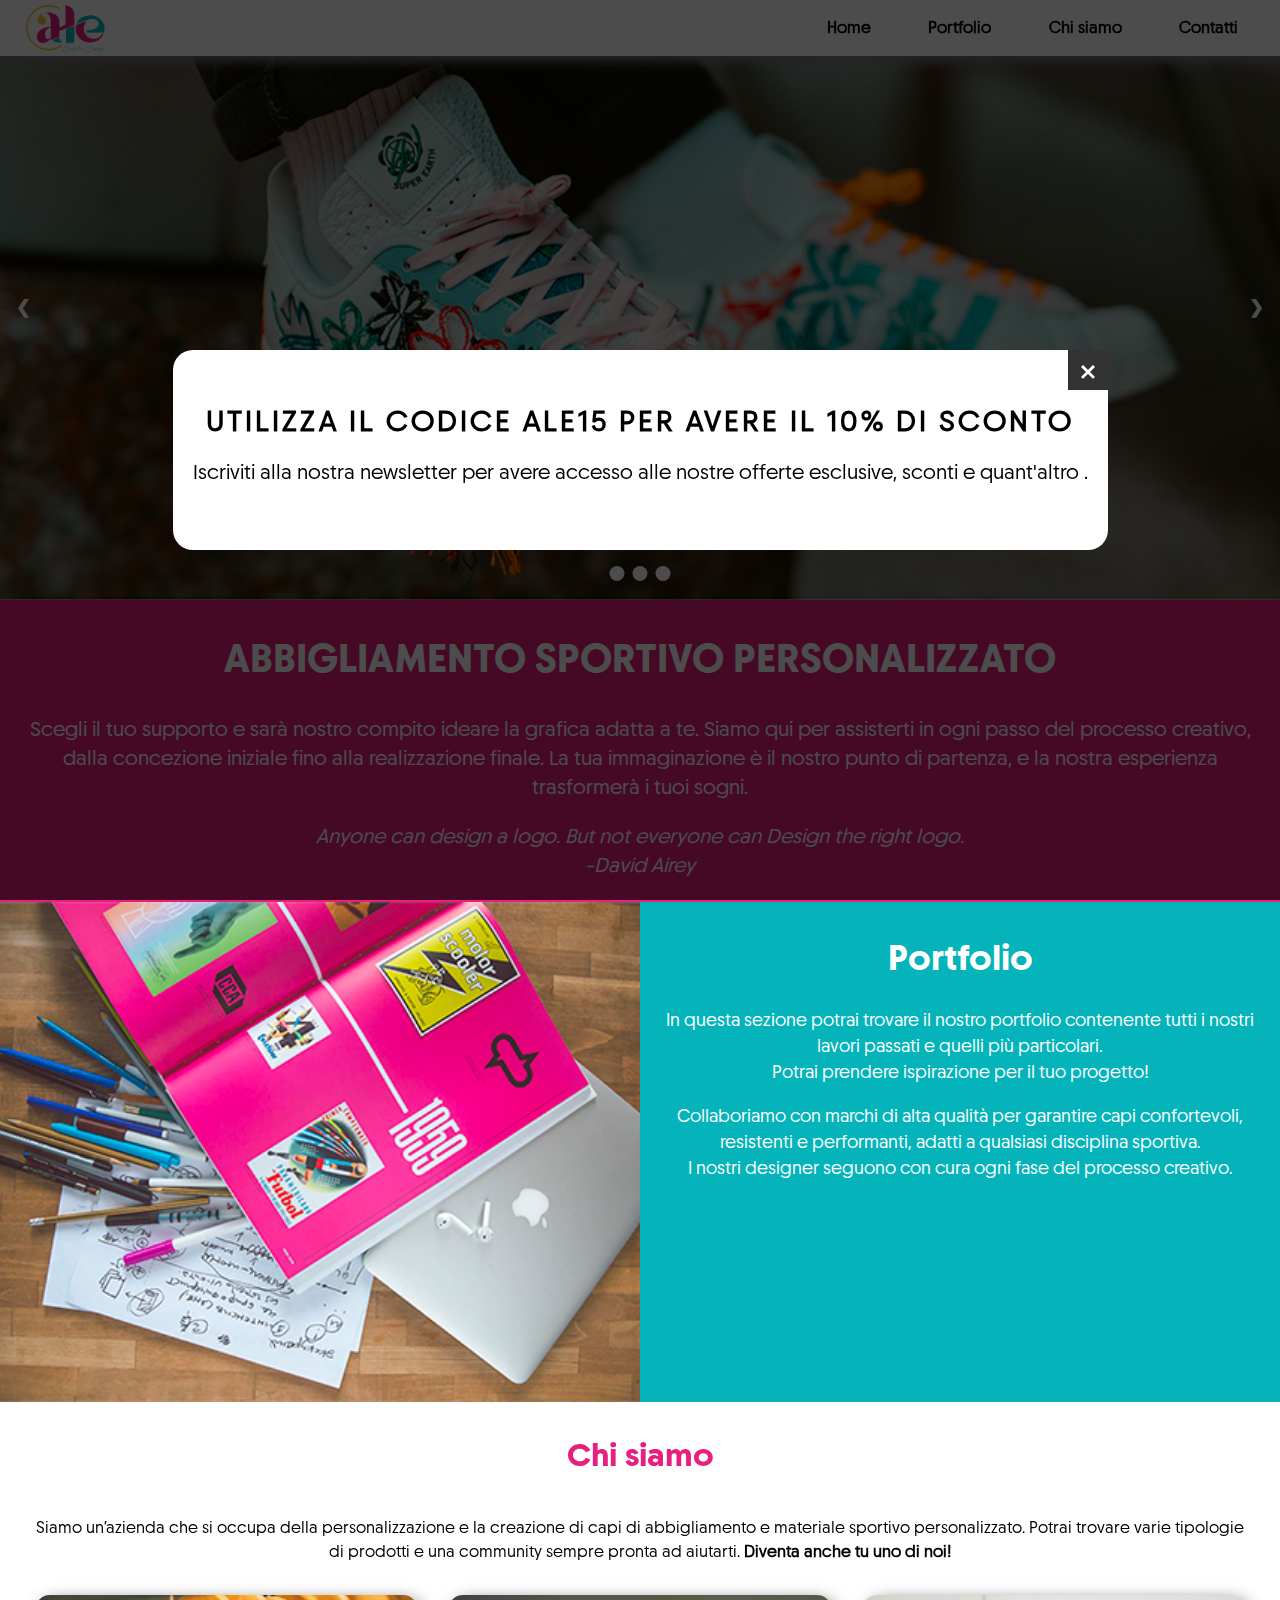
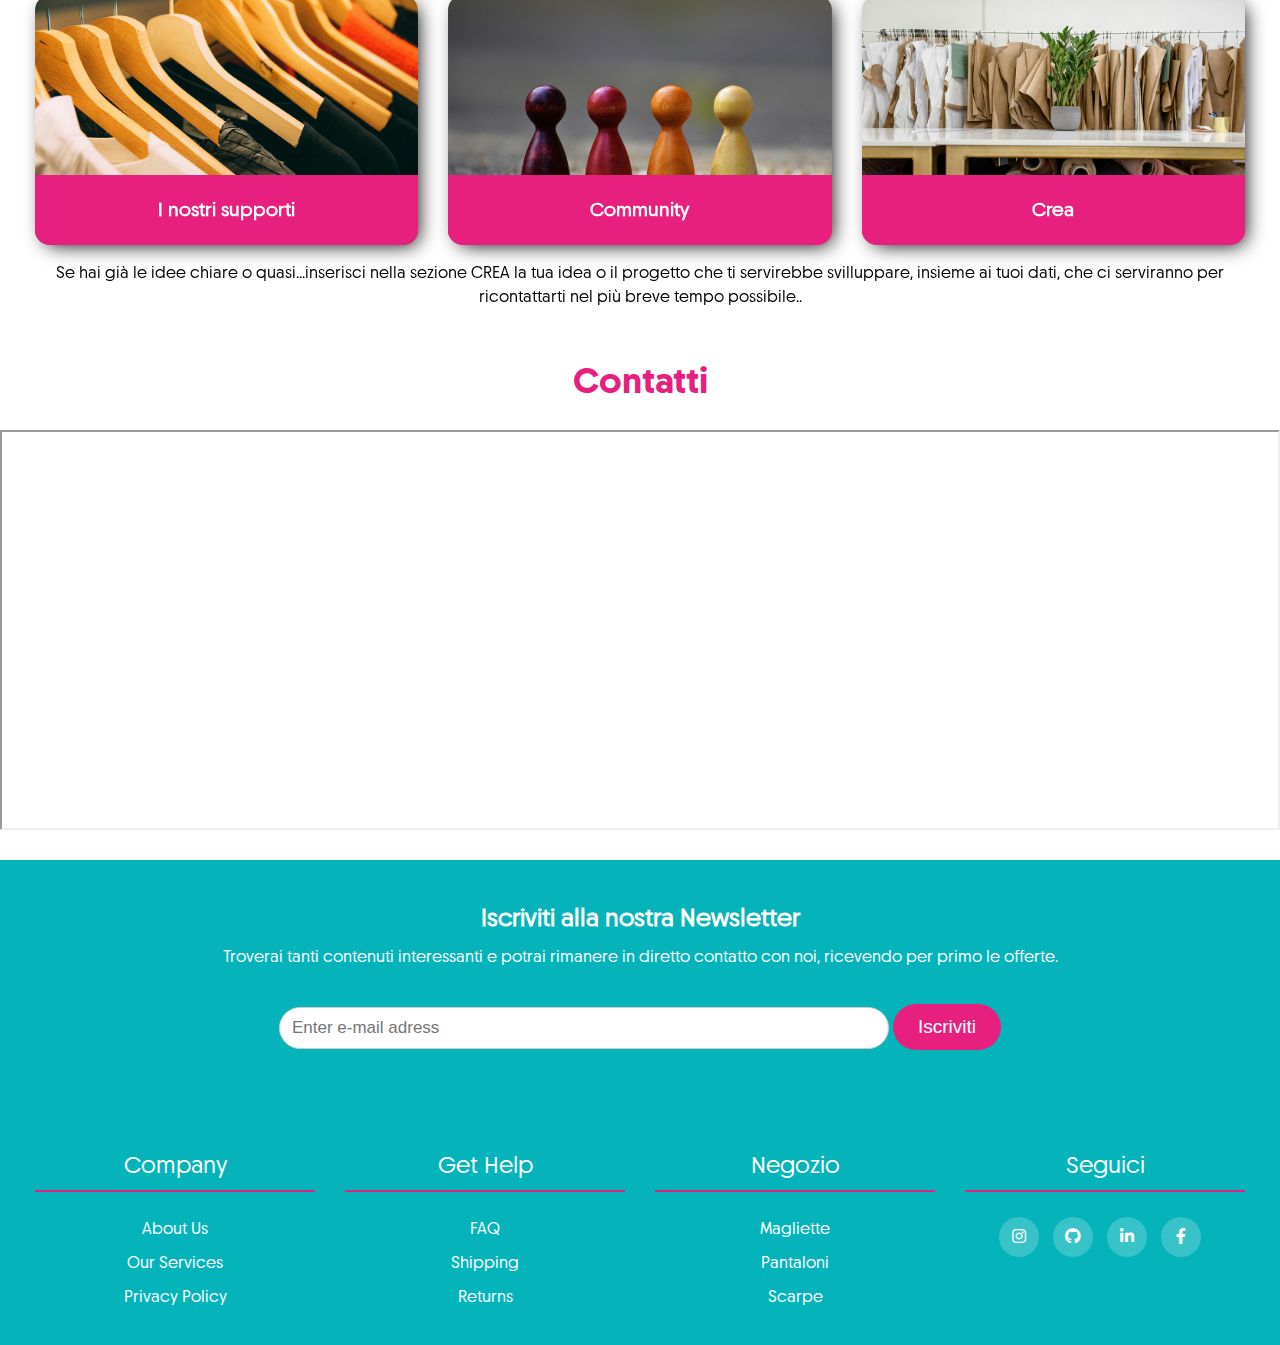
<file: index.html>
<!DOCTYPE html>
<html lang="it">
  <head>
    <meta charset="UTF-8">
    <meta name="viewport" content="width=device-width, initial-scale=1.0">
    <link rel="stylesheet" href="style.css">
    <!-- Questo stylesheet serve per importare le iconcine del footer -->
    <link rel="stylesheet" type="text/css" href="https://cdnjs.cloudflare.com/ajax/libs/font-awesome/5.15.1/css/all.min.css">
    <!-- Definisco il js del pop up -->
    <script src="script.js"></script>
    <!-- Importo la favicon (icona che esce nella tab di navigazione) -->
    <link rel="icon" type="image/x-icon" href="Immagini/Favicon.ico">
    <title>ALEGraphicDesign</title>
  </head>

  <body>
    <!-- Navbar -->
    <div class="topnav" id="myTopnav">
      <a href="index.html" class="logo" style="padding: 0%;">
        <img src="Immagini/Logo-personale.png" width="80px" height="50px" alt="Logo personale" style="margin-top: 5px;">
      </a>
      <a href="#Contatti" class="nav-link">
        <b>Contatti</b>
      </a>
      <a href="#Chisiamo" class="nav-link">
        <b>Chi siamo</b>
      </a>
      <a href="#Portfolio" class="nav-link">
        <b>Portfolio</b>
      </a>
      <a href="#Home" class="nav-link">
        <b>Home</b>
      </a>
      <!-- Script per gestire l'hamburger menu -->
      <a href="javascript:void(0);" style="font-size:15px;" class="icon" onclick="myFunction()">&#9776;</a>
    </div>

    <!-- Carosello -->
    <div id="Home" class="slideshow-container">
      <div class="mySlides fade" style="height: 600px; background-image: url(Immagini/Carosello1.png); background-size: cover; background-position: center;">
      </div>
      <div class="mySlides fade" style="height: 600px; background-image: url(Immagini/Carosello2.png); background-size: cover; background-position: center;">
      </div>
      <div class="mySlides fade" style="height: 600px; background-image: url(Immagini/Carosello3.png); background-size: cover; background-position: center;">
      </div>
      <!-- Palline -->
      <div style="text-align: center;" class="circles">
        <span class="dot" onclick="currentSlide(1)"></span>
        <span class="dot" onclick="currentSlide(2)"></span>
        <span class="dot" onclick="currentSlide(3)"></span>
      </div>
      <!-- Frecce -->
      <a class="prev" onclick="plusSlides(-1)">&#10094;</a>
      <a class="next" onclick="plusSlides(1)">&#10095;</a>
    </div>

    <!-- 'Abbigliamento sportivo personalizzato' -->
    <div class="centrepage">
      <h1 id="titoloprincipale">ABBIGLIAMENTO SPORTIVO PERSONALIZZATO</h1>
      <p>
        Scegli il tuo supporto e sarà nostro compito ideare la grafica adatta a te. Siamo qui per assisterti in ogni passo del processo creativo, dalla concezione iniziale fino alla realizzazione finale. La tua immaginazione è il nostro punto di partenza, e la nostra esperienza trasformerà i tuoi sogni.
      </p>
      <p>
        <i>Anyone can design a logo. But not everyone can Design the right logo. </i><br> <i style="text-align: right;">-David Airey</i> 
      </p>
    </div>

    <!-- Portfolio -->
    <div class="portfolio">
      <div class="portfolio-image">
        <img alt="Portfolio" src="Immagini/Portfolio1.png">
      </div>
      <div class="portfolio-text">
        <h1 id="Portfolio" style="color:white">Portfolio</h1>
        <p style="padding-inline: 5px;">
        In questa sezione potrai trovare il nostro portfolio contenente tutti i nostri lavori passati e quelli più particolari. <br>Potrai prendere ispirazione per il tuo progetto!
        </p>
        <p style="padding-inline: 5px;">
          Collaboriamo con marchi di alta qualità per garantire capi confortevoli, resistenti e performanti, adatti a qualsiasi disciplina sportiva.<br>
          I nostri designer seguono con cura ogni fase del processo creativo.
        </p>
      </div>
    </div>

    <!-- Script js per resize Navbar -->
    <script>
      function myFunction() {
        var x = document.getElementById("myTopnav");
        if (x.className === "topnav") {
          x.className += " responsive";
        } else {
          x.className = "topnav";
        }
      }
      let slideIndex = 1;
      showSlides(slideIndex);
      // Controllo frecce
      function plusSlides(n) {
        showSlides(slideIndex += n);
      }
      // Gestione immagini carosello
      function currentSlide(n) {
        showSlides(slideIndex = n);
      }

      function showSlides(n) {
        let i;
        let slides = document.getElementsByClassName("mySlides");
        let dots = document.getElementsByClassName("dot*");
        if (n > slides.length) {
          slideIndex = 1
        }
        if (n < 1) {
          slideIndex = slides.length
        }
        for (i = 0; i < slides.length; i++) {
          slides[i].style.display = "none";
        }
        for (i = 0; i < dots.length; i++) {
          dots[i].className = dots[i].className.replace(" active", "");
        }
        slides[slideIndex - 1].style.display = "block";
        dots[slideIndex - 1].className += " active";
      }
    </script>

    <!-- Chi siamo -->
    <div class="cards">
      <h1 id="Chisiamo" style="color: #e7207f;">Chi siamo</h1>
      <p>Siamo un’azienda che si occupa della personalizzazione e la creazione di capi di abbigliamento e materiale sportivo personalizzato. Potrai trovare varie tipologie di prodotti e una community sempre pronta ad aiutarti. <b>Diventa anche tu uno di noi!</b>
      </p>
      <div class="responsive-cards">
        <div class="card one">
          <img src="Immagini/Supporti.jpg" alt="Supporti">
          <div class="text">
            <button type="button" style="width: 100%; height: 100%; position: absolute; background-color: #e7207f; border-width: 0;" onclick="location.href='404.html';"></button>
            <h3 class="title">I nostri supporti</h3>
          </div>
        </div>
        <div class="card two">
          <img src="Immagini/Community.jpg" alt="Community">
          <div class="text">
            <button type="button" style="width: 100%; height: 100%; position: absolute; background-color: #e7207f; border-width: 0;" onclick="location.href='404.html';"></button>
            <h3 class="title">Community</h3>
          </div>
        </div>
        <div class="card three">
          <img src="Immagini/Crea.jpg" alt="Crea">
          <div class="text">
            <button type="button" style="width: 100%; height: 100%; position: absolute; background-color: #e7207f; border-width: 0;" onclick="location.href='404.html';"></button>
            <h3 class="title">Crea</h3>
          </div>
        </div>
      </div>
      <div>
        <p>Se hai già le idee chiare o quasi...inserisci nella sezione CREA la tua idea o il progetto che ti servirebbe svilluppare, insieme ai tuoi dati, che ci serviranno per ricontattarti nel più breve tempo possibile..</p>
      </div>
    </div>

    <!-- Contatti -->
    <div class="Contact">
      <h1 id="Contatti" style="color: #e7207f;">Contatti</h1>
      <div style="display: flex;">
        <div class="flip-card" style="width: 100%;box-shadow: none;border-color: transparent;">
          <div>
            <div class="flip-card-front" style="overflow: hidden;">
              <iframe class="responsive-iframe" src="https://maps.google.com/maps?width=100%25&amp;height=600&amp;hl=en&amp;q=Via%20Provinciale%205,%20Paladina%20BG,%20Italy+(My%20Business%20Name)&amp;t=&amp;z=14&amp;ie=UTF8&amp;iwloc=B&amp;output=embed" style="height:100%; object-fit:cover;width: 100%;"></iframe>
            </div>
          </div>
        </div>
      </div>
    </div>

    <div class="newsletter-box">
      <h2>Iscriviti alla nostra Newsletter</h2>
      <p>Troverai tanti contenuti interessanti e potrai rimanere in diretto contatto con noi, ricevendo per primo le offerte.</p>
      <div class="form-control">

        <!-- Aggiunto anche l'honeypot per evitare gli spam bot, quando un bot compila i form cerca di compilare tutti i campi disponibili essendo questo un campo invisibile può essere compilato solo da un bot e non da un umano 
        se questo campo viene compilato allora vuol dire che è stato compilato da un bot e viene scartato -->
        <form name="subscribe" id="subscribe_popup" method="POST" data-netlify="true" netlify-honeypot="bot-field">
          <input type="hidden" name="subject" value="Nuovi dati ricevuti dalla form %{formName} (%{submissionId})" />
          <input type="text" class="input" placeholder="Enter e-mail adress">
          <p style="visibility: hidden;position: absolute;">
            <label>
              Non compilarlo se sei umano: <input name="bot-field" />
            </label>
          </p>
          <button class="btn" button type="submit">Iscriviti</button>
        </form>
      
      </div>
    </div>
    
    <!-- Pop up iniziale -->
    <div id="openModal" class="modalDialog">
      <div id="popup1" class="overlay">
        <div class="popup">
          <!-- "href="index.html#myanchor" Questo codice definisce che il pop up una volta 
           che viene chiuso lascia l'utente nella posizione in cui si trova" -->
          <a class="close" href="index.html#myanchor">&times;</a>
          <div id="dialog" class="window">
            <div class="box">
              <div class="newletter-title">
                <h2>Utilizza il codice Ale15 per avere il 10% di sconto</h2>
                <label>Iscriviti alla nostra newsletter per avere accesso alle nostre offerte esclusive, sconti e quant'altro .</label>
              </div>

              <!-- <div class="box-content newleter-content">
                <label>Iscriviti alla nostra newsletter per avere accesso alle nostre offerte esclusive, sconti e quant'altro .</label> -->
                <!-- <div id="frm_subscribe">

                  <form name="subscribe" id="subscribe_popup" method="POST" data-netlify="true" netlify-honeypot="bot-field">
                    <input type="hidden" name="subject" value="Nuovi dati ricevuti dalla form %{formName} (%{submissionId})" /> -->
                    <!-- <div> -->
                      <!-- Definisce che all'interno del box 'email' deve essere inserita un'email valida "@." ( qualsiasi cosa) -->
                      <!-- <input type="text" class="input" placeholder="Enter e-mail adress">
                      <p style="visibility: hidden;position: absolute;"> -->
                        <!-- <label>
                          Non compilarlo se sei umano: <input name="bot-field" />
                        </label> -->
                      <!-- </p> -->
                      <!-- <div id="notification"></div>
                      <a class="button" button type="submit">
                        <span>Iscriviti</span>
                      </a>
                    </div>
                  </form>

                </div> -->
              <!-- </div> -->

            </div>
          </div>
        </div>
      </div>
    </div>

  <!-- Footer -->
  <footer class="footer">
    <div class="container" style="display: block;">
      <div class="row">
        <div class="footer-col">
          <h4>company</h4>
          <ul>
            <li>
              <a href="about-us.html">about us</a>
            </li>
            <li>
              <a href="404.html">our services</a>
            </li>
            <li>
              <a href="404.html">privacy policy</a>
            </li>
          </ul>
        </div>
        <div class="footer-col">
          <h4>get help</h4>
          <ul>
            <li>
              <a href="faq.html" target="_blank">FAQ</a>
            </li>
            <li>
              <a href="404.html">shipping</a>
            </li>
            <li>
              <a href="404.html">returns</a>
            </li>
          </ul>
        </div>
        <div class="footer-col">
          <h4>Negozio</h4>
          <ul>
            <li>
              <a href="prodotti.html">Magliette</a>
            </li>
            <li>
              <a href="prodotti.html#Pantaloni">Pantaloni</a>
            </li>
            <li>
              <a href="prodotti.html#Scarpe">Scarpe</a>
            </li>
          </ul>
        </div>
        <div class="footer-col">
          <h4>Seguici</h4>
          <div class="social-links">
            <a href="https://www.instagram.com/alessiaa.cavallari/?igsh=cjNpOTBnZzN6YThp%0A" target="_blank">
              <i class="fab fa-instagram"></i>
            </a>
            <a href="https://github.com/alessiaacavallari/ALE-Graphic-Design-sito" target="_blank">
              <i class="fab fa-github"></i>
            </a>
            <a href="https://www.linkedin.com/in/alessia-cavallari-09b372238/" target="_blank">
              <i class="fab fa-linkedin-in"></i>
            </a>
            <a href="https://www.facebook.com" target="_blank">
              <i class="fab fa-facebook-f"></i>
            </a>
          </div>
        </div>
      </div>
    </div>
  </footer>
  </body>
</html>
</file>
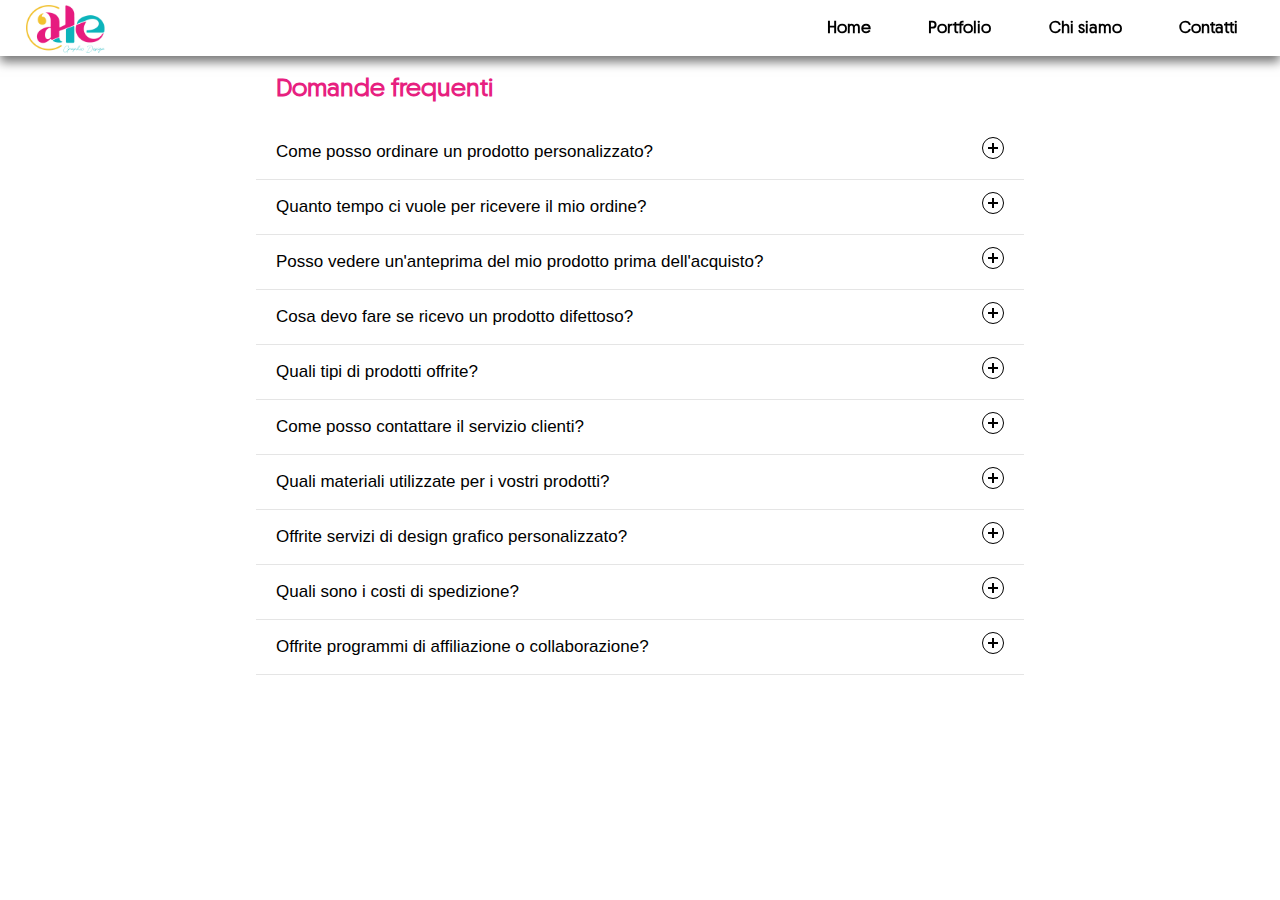
<file: faq.html>
<!DOCTYPE html>
<html lang="it">
  <head>
    <meta charset="UTF-8">
    <meta http-equiv="X-UA-Compatible" content="IE=edge">
    <meta name="viewport" content="width=device-width, initial-scale=1.0">
    <link rel="stylesheet" href="faqstyle.css">
    <link rel="icon" type="image/x-icon" href="Immagini/Favicon.ico">
    <title>FAQ</title>
  </head>
  <body>

    <div class="topnav" id="myTopnav">
      <a href="index.html" class="logo" style="padding: 0%;">
        <img src="Immagini/Logo-personale.png" width="80px" height="50px" alt="Logo personale" style="margin-top: 5px;">
      </a>
      <a href="index.html#Contatti" class="nav-link">
        <b>Contatti</b>
      </a>
      <a href="index.html#Chisiamo" class="nav-link">
        <b>Chi siamo</b>
      </a>
      <a href="index.html#Portfolio" class="nav-link">
        <b>Portfolio</b>
      </a>
      <a href="index.html#Home" class="nav-link">
        <b>Home</b>
      </a>
      <!-- Script per gestire l'hamburger menu -->
      <a href="javascript:void(0);" style="font-size:15px;" class="icon" onclick="myFunction()">&#9776;</a>
    </div>

      <!-- Script js per resize Navbar -->
      <script>
        function myFunction() {
          var x = document.getElementById("myTopnav");
          if (x.className === "topnav") {
            x.className += " responsive";
          } else {
            x.className = "topnav";
          }
        }
        let slideIndex = 1;
        showSlides(slideIndex);
        // Controllo frecce
        function plusSlides(n) {
          showSlides(slideIndex += n);
        }
        // Gestione immagini carosello
        function currentSlide(n) {
          showSlides(slideIndex = n);
        }
  
        function showSlides(n) {
          let i;
          let slides = document.getElementsByClassName("mySlides");
          let dots = document.getElementsByClassName("dot*");
          if (n > slides.length) {
            slideIndex = 1
          }
          if (n < 1) {
            slideIndex = slides.length
          }
          for (i = 0; i < slides.length; i++) {
            slides[i].style.display = "none";
          }
          for (i = 0; i < dots.length; i++) {
            dots[i].className = dots[i].className.replace(" active", "");
          }
          slides[slideIndex - 1].style.display = "block";
          dots[slideIndex - 1].className += " active";
        }
      </script>
    
    <div class="container">
      <h2>Domande frequenti</h2>
      <div class="accordion">
        <div class="accordion-item">
          <button id="accordion-button-1" aria-expanded="false">
            <span class="accordion-title">Come posso ordinare un prodotto personalizzato?</span>
            <span class="icon" aria-hidden="true"></span>
          </button>
          <div class="accordion-content">
            <p style="padding-right: 20px;">
              Puoi ordinare un prodotto personalizzato visitando la sezione "Crea"
              sul nostro sito e seguendo le istruzioni per inviare il tuo progetto 
              e le tue idee. Uno dei nostri designer ti contatterà per finalizzare i dettagli.
            </p>
          </div>
        </div>
        <div class="accordion-item">
          <button id="accordion-button-2" aria-expanded="false">
            <span class="accordion-title">Quanto tempo ci vuole per ricevere il mio ordine?
            </span>
            <span class="icon" aria-hidden="true"></span>
          </button>
          <div class="accordion-content">
            <p style="padding-right: 20px;">
              Il tempo di consegna varia a seconda del tipo di personalizzazione
              richiesta e della quantità ordinata. In genere, il processo richiede 
              da 1 a 2 settimane. Ti invitiamo a contattarci per una stima più precisa.

            </p>
          </div>
        </div>
        <div class="accordion-item">
          <button id="accordion-button-3" aria-expanded="false">
            <span class="accordion-title">Posso vedere un'anteprima del mio prodotto prima dell'acquisto?
            </span>
            <span class="icon" aria-hidden="true"></span>
          </button>
          <div class="accordion-content">
            <p style="padding-right: 20px;">
              Sì, forniamo un'anteprima digitale del tuo design personalizzato 
              prima di procedere con la produzione. Questo ti permette di approvare 
              il design o richiedere modifiche.
            </p>
          </div>
        </div>
        <div class="accordion-item">
          <button id="accordion-button-4" aria-expanded="false">
            <span class="accordion-title">Cosa devo fare se ricevo un prodotto difettoso?</span>
            <span class="icon" aria-hidden="true"></span>
          </button>
          <div class="accordion-content">
            <p style="padding-right: 20px;">
              Se ricevi un prodotto difettoso o diverso da quello ordinato, contattaci entro
              14 giorni dalla consegna. Faremo il possibile per risolvere il problema il più 
              rapidamente possibile, offrendo una sostituzione o un rimborso.
            </p>
          </div>
        </div>
        <div class="accordion-item">
          <button id="accordion-button-5" aria-expanded="false">
            <span class="accordion-title">Quali tipi di prodotti offrite?</span>
            <span class="icon" aria-hidden="true"></span>
          </button>
          <div class="accordion-content">
            <p style="padding-right: 20px;">
              Offriamo una vasta gamma di abbigliamento sportivo personalizzato, tra cui magliette, 
              pantaloni, scarpe e altri accessori. Puoi trovare tutti i prodotti disponibili nella sezione
              "Negozio" del nostro sito.
            </p>
          </div>
        </div>

        <div class="accordion-item">
          <button id="accordion-button-6" aria-expanded="false">
            <span class="accordion-title">Come posso contattare il servizio clienti?</span>
            <span class="icon" aria-hidden="true"></span>
          </button>
          <div class="accordion-content">
            <p style="padding-right: 20px;">
              Puoi contattare il nostro servizio clienti tramite il modulo di contatto
              sul nostro sito, via email all'indirizzo alegraphicdesign@gmail.com, o 
              chiamando il numero +39 3318949299.
            </p>
          </div>
        </div>

        <div class="accordion-item">
          <button id="accordion-button-7" aria-expanded="false">
            <span class="accordion-title">Quali materiali utilizzate per i vostri prodotti?</span>
            <span class="icon" aria-hidden="true"></span>
          </button>
          <div class="accordion-content">
            <p style="padding-right: 20px;">
              Utilizziamo materiali di alta qualità, tra cui cotone, poliestere e tessuti
              tecnici avanzati, per garantire comfort, durata e prestazioni eccellenti dei
              nostri prodotti.
            </p>
          </div>
        </div>

        <div class="accordion-item">
          <button id="accordion-button-8" aria-expanded="false">
            <span class="accordion-title">Offrite servizi di design grafico personalizzato?</span>
            <span class="icon" aria-hidden="true"></span>
          </button>
          <div class="accordion-content">
            <p style="padding-right: 20px;">
              Sì, il nostro team di designer è disponibile per creare design grafici personalizzati
              in base alle tue esigenze. Puoi richiedere questo servizio durante il processo di
              ordinazione nella sezione "Crea".
            </p>
          </div>
        </div>

        <div class="accordion-item">
          <button id="accordion-button-9" aria-expanded="false">
            <span class="accordion-title">Quali sono i costi di spedizione?</span>
            <span class="icon" aria-hidden="true"></span>
          </button>
          <div class="accordion-content">
            <p style="padding-right: 20px;">
              I costi di spedizione variano in base alla destinazione e alla quantità dell'ordine. 
              Durante il processo di acquisto, verranno calcolati e mostrati prima di completare l'ordine.
            </p>
          </div>
        </div>

        <div class="accordion-item">
          <button id="accordion-button-10" aria-expanded="false">
            <span class="accordion-title">Offrite programmi di affiliazione o collaborazione?</span>
            <span class="icon" aria-hidden="true"></span>
          </button>
          <div class="accordion-content">
            <p style="padding-right: 20px;">
              Sì, siamo aperti a collaborazioni con influencer, aziende e organizzazioni. 
              Se sei interessato a una partnership, contattaci con le tue proposte e discuteremo 
              le possibilità di collaborazione.
            </p>
          </div>
        </div>
      </div>
    </div>
    <script src="script.js"></script>
  </body>
</html>
</file>
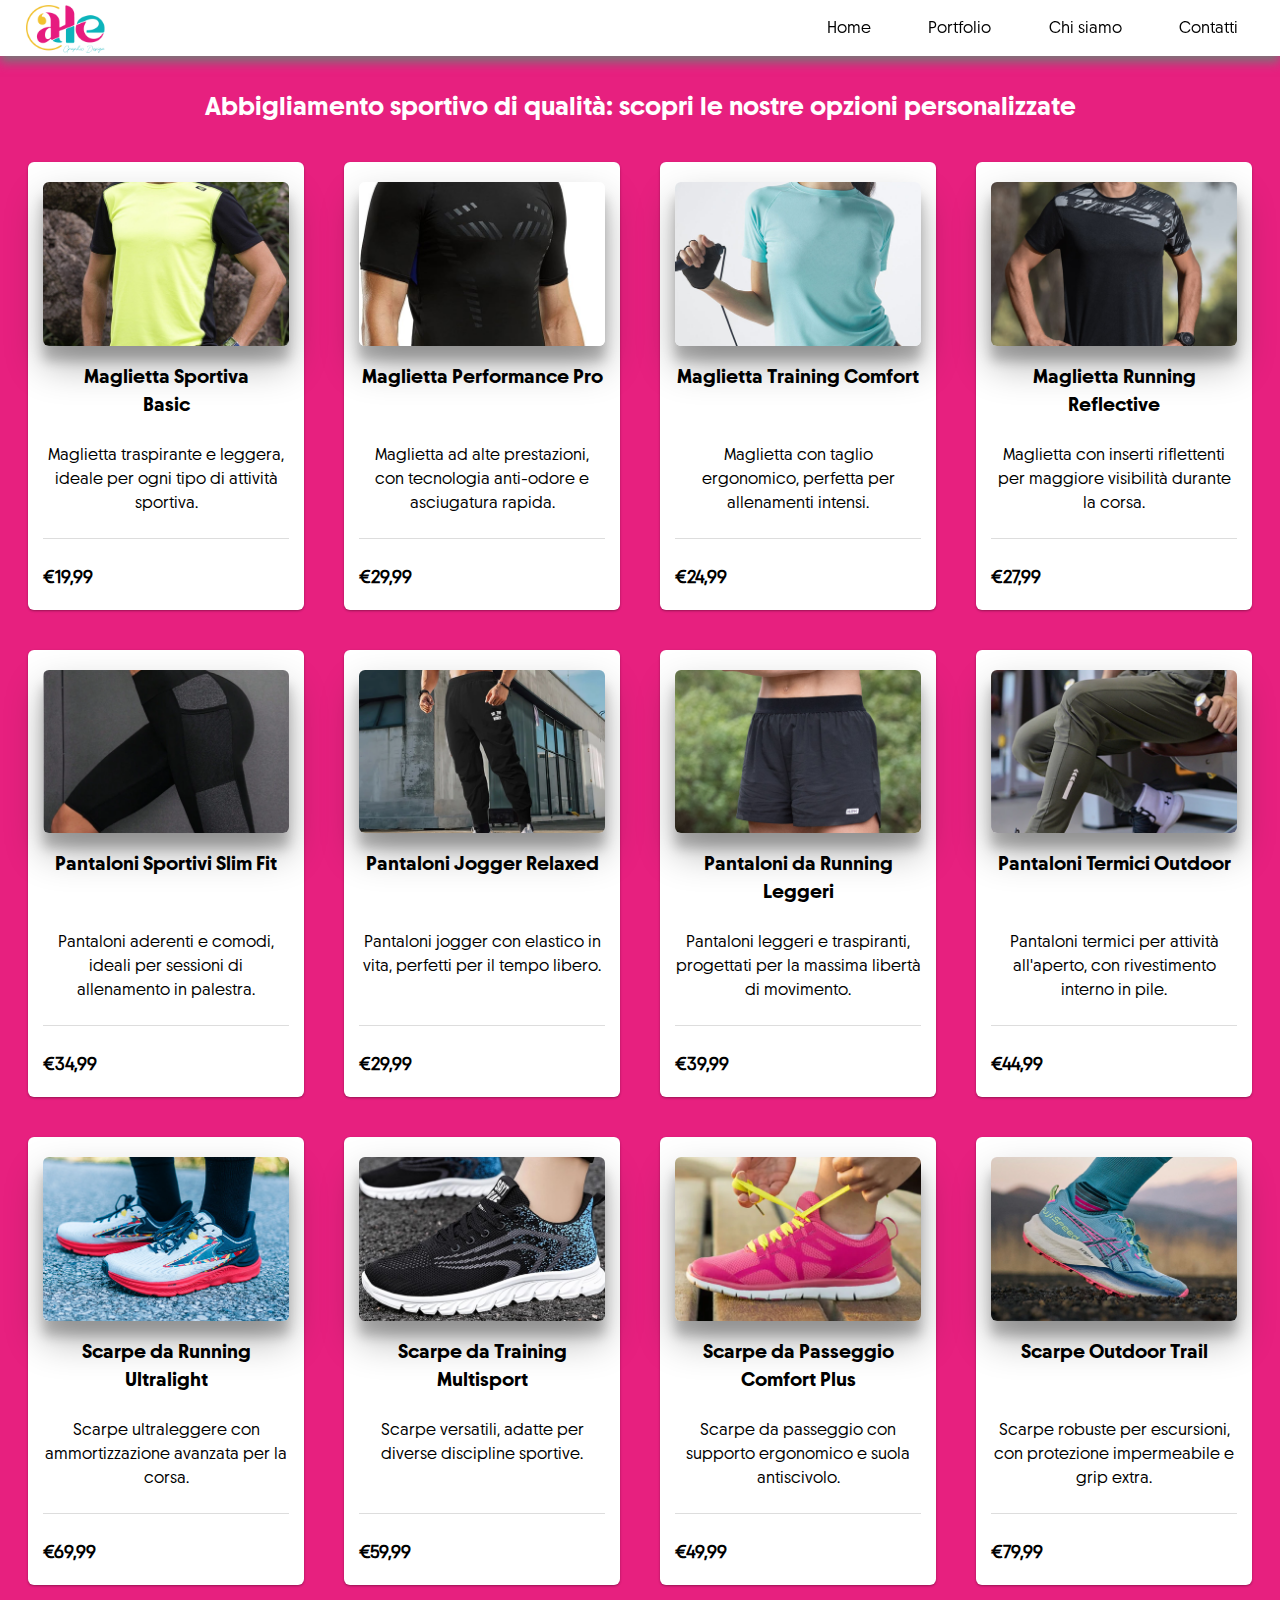
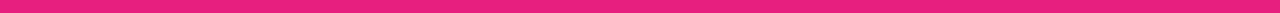
<file: prodotti.html>
<!DOCTYPE html>
<html lang="it">
   <head>
      <meta charset="UTF-8">
      <meta name="viewport" content="width=device-width, initial-scale=1.0">
      <link rel="stylesheet" href="prodottistyle.css">
      <link rel="icon" type="image/x-icon" href="Immagini/Favicon.ico">
      <title>Sezione prodotti</title>
   </head>
   <body>
      <!-- Navbar -->
      <div class="topnav" id="myTopnav">
         <a href="index.html" class="logo" style="padding: 0%;">
         <img src="Immagini/Logo-personale.png" width="80px" height="50px" alt="Logo personale" style="margin-top: 5px;">
         </a>
         <a href="index.html#Contatti" class="nav-link"> Contatti </a>
         <a href="index.html#Chisiamo" class="nav-link"> Chi siamo </a>
         <a href="index.html#Portfolio" class="nav-link"> Portfolio </a>
         <a href="index.html#Home" class="nav-link"> Home </a>
         <!-- Script per gestire l'hamburger menu -->
         <a href="javascript:void(0);" style="font-size:15px;" class="icon" onclick="myFunction()">&#9776;</a>
      </div>
      <!-- Script js per resize Navbar -->
      <script>
         function myFunction() {
           var x = document.getElementById("myTopnav");
           if (x.className === "topnav") {
             x.className += " responsive";
           } else {
             x.className = "topnav";
           }
         }
         let slideIndex = 1;
         showSlides(slideIndex);
         // Controllo frecce
         function plusSlides(n) {
           showSlides(slideIndex += n);
         }
         // Gestione immagini carosello
         function currentSlide(n) {
           showSlides(slideIndex = n);
         }
         
         function showSlides(n) {
           let i;
           let slides = document.getElementsByClassName("mySlides");
           let dots = document.getElementsByClassName("dot*");
           if (n > slides.length) {
             slideIndex = 1
           }
           if (n < 1) {
             slideIndex = slides.length
           }
           for (i = 0; i < slides.length; i++) {
             slides[i].style.display = "none";
           }
           for (i = 0; i < dots.length; i++) {
             dots[i].className = dots[i].className.replace(" active", "");
           }
           slides[slideIndex - 1].style.display = "block";
           dots[slideIndex - 1].className += " active";
         }
      </script>

      <div class="container text-center">
         <h1 style="color: #fff;margin-top: 50px; text-align: center;font-size: calc(20px + 0.390625vw);">Abbigliamento sportivo di qualità: scopri le nostre opzioni personalizzate</h1>
      </div>

      <div class="row">
         <div class="col-md-3">
            <div class="wsk-cp-product">
               <div class="wsk-cp-img">
                  <img src="Immagini/Maglia4.png" alt="Product" class="img-responsive">
               </div>
               <div class="wsk-cp-text">
                  <div class="title-product">
                     <h3>Maglietta Sportiva <br> Basic </h3>
                  </div>
                  <div class="description-prod">
                     <p>Maglietta traspirante e leggera, ideale per ogni tipo di attività sportiva.</p>
                  </div>
                  <div class="card-footer">
                     <div class="wcf-left">
                        <span class="price">€19,99</span>
                     </div>
                  </div>
               </div>
            </div>
         </div>
         <div class="col-md-3">
            <div class="wsk-cp-product">
               <div class="wsk-cp-img">
                  <img src="Immagini/Maglia1.png" alt="Product" class="img-responsive">
               </div>
               <div class="wsk-cp-text">
                  <div class="title-product">
                     <h3>Maglietta Performance Pro</h3>
                  </div>
                  <div class="description-prod">
                     <p>Maglietta ad alte prestazioni, con tecnologia anti-odore e asciugatura rapida.</p>
                  </div>
                  <div class="card-footer">
                     <div class="wcf-left">
                        <span class="price">€29,99</span>
                     </div>
                  </div>
               </div>
            </div>
         </div>
         <div class="col-md-3">
            <div class="wsk-cp-product">
               <div class="wsk-cp-img">
                  <img src="Immagini/Maglia2.png" alt="Product" class="img-responsive">
               </div>
               <div class="wsk-cp-text">
                  <div class="title-product">
                     <h3>Maglietta Training Comfort</h3>
                  </div>
                  <div class="description-prod">
                     <p>Maglietta con taglio ergonomico, perfetta per allenamenti intensi.</p>
                  </div>
                  <div class="card-footer">
                     <div class="wcf-left">
                        <span class="price">€24,99</span>
                     </div>
                  </div>
               </div>
            </div>
         </div>
         <div class="col-md-3">
            <div class="wsk-cp-product">
               <div class="wsk-cp-img">
                  <img src="Immagini/Maglia3.png" alt="Product" class="img-responsive">
               </div>
               <div class="wsk-cp-text">
                  <div class="title-product">
                     <h3>Maglietta Running Reflective</h3>
                  </div>
                  <div class="description-prod">
                     <p>Maglietta con inserti riflettenti per maggiore visibilità durante la corsa.</p>
                  </div>
                  <div class="card-footer">
                     <div class="wcf-left">
                        <span class="price">€27,99 </span>
                     </div>
                  </div>
               </div>
            </div>
         </div>
      </div>

      <!-- Sezione pantaloni -->
      <div>
         <a id="Pantaloni"></a>
      </div>

      <div class="shell">
         <div class="container">
            <div class="row">
               <div class="col-md-3">
                  <div class="wsk-cp-product">
                     <div class="wsk-cp-img">
                        <img src="Immagini/Pantalone3.png" alt="Product" class="img-responsive">
                     </div>
                     <div class="wsk-cp-text">
                        <div class="title-product">
                           <h3>Pantaloni Sportivi Slim Fit</h3>
                        </div>
                        <div class="description-prod">
                           <p>Pantaloni aderenti e comodi, ideali per sessioni di allenamento in palestra. </p>
                        </div>
                        <div class="card-footer">
                           <div class="wcf-left">
                              <span class="price">€34,99</span>
                           </div>
                        </div>
                     </div>
                  </div>
               </div>
               <div class="col-md-3">
                  <div class="wsk-cp-product">
                     <div class="wsk-cp-img">
                        <img src="Immagini/Pantalone4.png" alt="Product" class="img-responsive">
                     </div>
                     <div class="wsk-cp-text">
                        <div class="title-product">
                           <h3>Pantaloni Jogger Relaxed</h3>
                        </div>
                        <div class="description-prod">
                           <p>Pantaloni jogger con elastico in vita, perfetti per il tempo libero. </p>
                        </div>
                        <div class="card-footer">
                           <div class="wcf-left">
                              <span class="price">€29,99</span>
                           </div>
                        </div>
                     </div>
                  </div>
               </div>
               <div class="col-md-3">
                  <div class="wsk-cp-product">
                     <div class="wsk-cp-img">
                        <img src="Immagini/Pantalone2.png" alt="Product" class="img-responsive">
                     </div>
                     <div class="wsk-cp-text">
                        <div class="title-product">
                           <h3>Pantaloni da Running Leggeri</h3>
                        </div>
                        <div class="description-prod">
                           <p>Pantaloni leggeri e traspiranti, progettati per la massima libertà di movimento.</p>
                        </div>
                        <div class="card-footer">
                           <div class="wcf-left">
                              <span class="price">€39,99</span>
                           </div>
                        </div>
                     </div>
                  </div>
               </div>
               <div class="col-md-3">
                  <div class="wsk-cp-product">
                     <div class="wsk-cp-img">
                        <img src="Immagini/Pantalone1.png" alt="Product" class="img-responsive">
                     </div>
                     <div class="wsk-cp-text">
                        <div class="title-product">
                           <h3>Pantaloni Termici Outdoor</h3>
                        </div>
                        <div class="description-prod">
                           <p>Pantaloni termici per attività all'aperto, con rivestimento interno in pile.</p>
                        </div>
                        <div class="card-footer">
                           <div class="wcf-left">
                              <span class="price">€44,99</span>
                           </div>
                        </div>
                     </div>
                  </div>
               </div>
            </div>
         </div>
      </div>

      <!-- Sezione scarpe -->
      <div>
         <a id="Scarpe"></a>
      </div>

      <div class="shell">
         <div class="container">
            <div class="row">
               <div class="col-md-3">
                  <div class="wsk-cp-product">
                     <div class="wsk-cp-img">
                        <img src="Immagini/Scarpe3.png" alt="Product" class="img-responsive">
                     </div>
                     <div class="wsk-cp-text">
                        <div class="title-product">
                           <h3>Scarpe da Running Ultralight</h3>
                        </div>
                        <div class="description-prod">
                           <p>Scarpe ultraleggere con ammortizzazione avanzata per la corsa.</p>
                        </div>
                        <div class="card-footer">
                           <div class="wcf-left">
                              <span class="price">€69,99</span>
                           </div>
                        </div>
                     </div>
                  </div>
               </div>
               <div class="col-md-3">
                  <div class="wsk-cp-product">
                     <div class="wsk-cp-img">
                        <img src="Immagini/Scarpe1.png" alt="Product" class="img-responsive">
                     </div>
                     <div class="wsk-cp-text">
                        <div class="title-product">
                           <h3>Scarpe da Training Multisport</h3>
                        </div>
                        <div class="description-prod">
                           <p>Scarpe versatili, adatte per diverse discipline sportive.</p>
                        </div>
                        <div class="card-footer">
                           <div class="wcf-left">
                              <span class="price">€59,99</span>
                           </div>
                        </div>
                     </div>
                  </div>
               </div>
               <div class="col-md-3">
                  <div class="wsk-cp-product">
                     <div class="wsk-cp-img">
                        <img src="Immagini/Scarpe2.png" alt="Product" class="img-responsive">
                     </div>
                     <div class="wsk-cp-text">
                        <div class="title-product">
                           <h3>Scarpe da Passeggio Comfort Plus</h3>
                        </div>
                        <div class="description-prod">
                           <p>Scarpe da passeggio con supporto ergonomico e suola antiscivolo.</p>
                        </div>
                        <div class="card-footer">
                           <div class="wcf-left">
                              <span class="price">€49,99</span>
                           </div>
                        </div>
                     </div>
                  </div>
               </div>
               <div class="col-md-3">
                  <div class="wsk-cp-product">
                     <div class="wsk-cp-img">
                        <img src="Immagini/Scarpe4.png" alt="Product" class="img-responsive">
                     </div>
                     <div class="wsk-cp-text">
                        <div class="title-product">
                           <h3>Scarpe Outdoor Trail</h3>
                        </div>
                        <div class="description-prod">
                           <p>Scarpe robuste per escursioni, con protezione impermeabile e grip extra. </p>
                        </div>
                        <div class="card-footer">
                           <div class="wcf-left">
                              <span class="price">€79,99</span>
                           </div>
                        </div>
                     </div>
                  </div>
               </div>
            </div>
         </div>
      </div>
   </body>
</html>
</file>
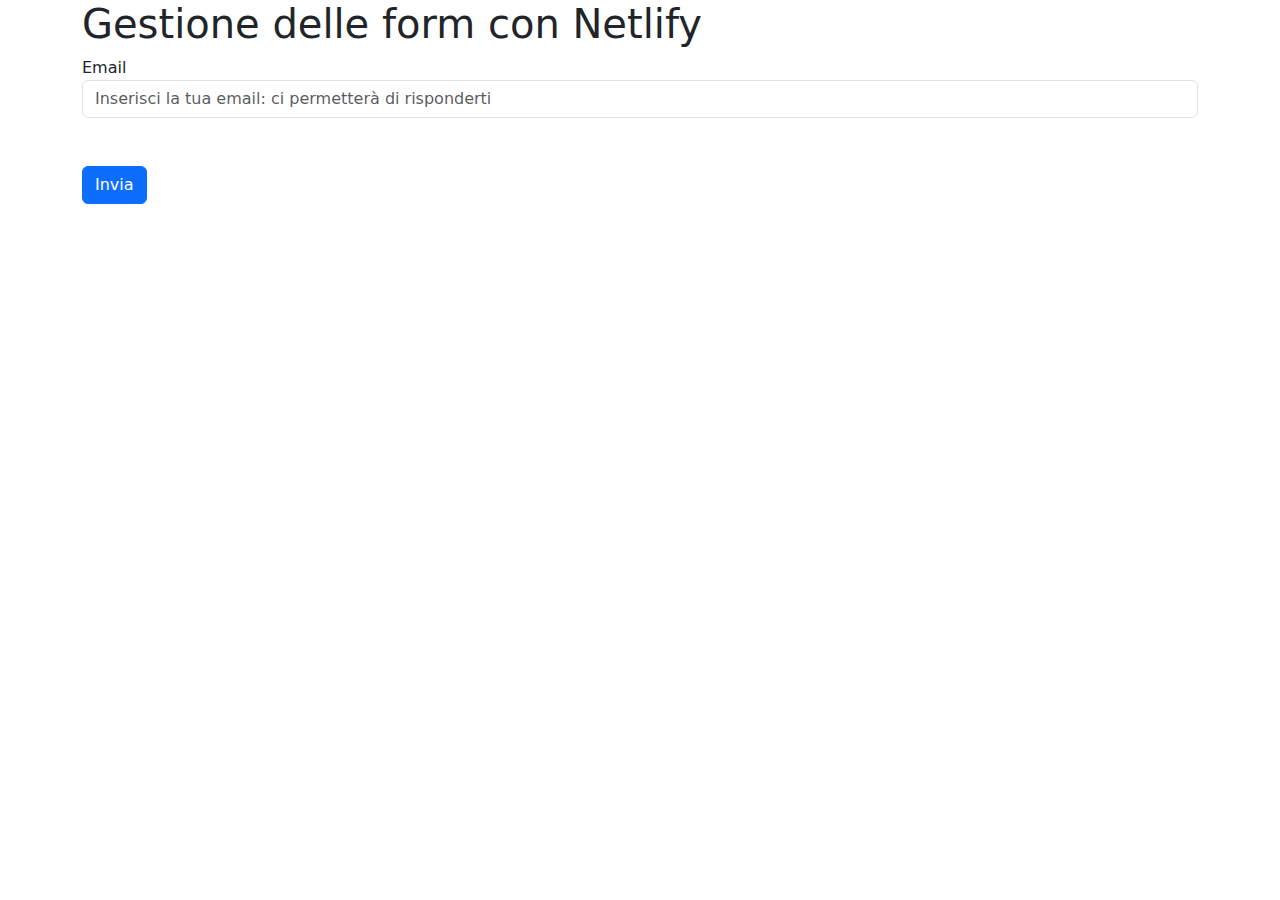
<file: prova.html>
<!DOCTYPE html>
<html lang="it">

<head>
  <meta charset="UTF-8">
  <title>Esempio di uso delle Netlify form</title>
  <!-- include bootstrap -->
  <link rel="stylesheet" href="https://cdnjs.cloudflare.com/ajax/libs/twitter-bootstrap/5.3.3/css/bootstrap.min.css">
</head>

<body>
  <div class="container">
    <h1>Gestione delle form con Netlify</h1>

    <form name="contatti" method="POST" data-netlify="true">      
      <input type="hidden" name="subject" value="Nuovi dati ricevuti dalla form %{formName} (%{submissionId})" />
      
      <!-- form group   -->
      <div class="form-group">
        <label for="email">Email</label>
        <input type="email" name="email" id="email" class="form-control" placeholder="Inserisci la tua email: ci permetterà di risponderti">
      </div>
      <br />
      <div data-netlify-recaptcha="true"></div>
      <br/>
      <div class="form-group">
        <button type="submit" class="btn btn-primary">Invia</button>
      </div>
    </form>

  </div>
</body>

</html>
</file>
<file: style.css>
/* Dichiaro il percorso dei font utilizzati per tutto il sito  */
@font-face {
  font-family: chopin-text;
  src: url(chopin-font-family/Chopin-Trial-Medium-BF65b1d69162573.otf);
}
@font-face {
  font-family: chopin-title;
  src: url(chopin-font-family/Chopin-Trial-Bold-BF65b1d691a55be.otf);
}
body{
  margin: 0;
}
/* Tutti i div e il footer avranno chopin-text come font */
div,
footer {
  font-family: chopin-text;
}
/* Tutti gli h1 avranno chopin title come font */
div h1 {
  font-family: chopin-title;
}
/* Definisco gli elementi della navbar specificando che essendo fixed ti seguira nelle azioni del sito  */
.topnav {
  overflow: hidden;
  box-shadow: 0 6px 10px #777;
  background-color: #fff;
  width: 100%;
  top: 0;
  position: fixed;
  z-index: 2;
  margin-bottom: 0.5%;
}
.logo {
  float: left;
  text-align: left;
  display: flex;
  margin-right: 0.5em;
  margin-left: 2%;
}
.topnav a {
  display: flex;
  color: #000;
  text-decoration: none;
  padding: 1em;
  margin-right: 2%;
}
.nav-link {
  float: right;
  text-align: center;
}
.topnav .icon {
  display: none;
}
.topnav a:hover {
  background-color: #e7207f;
  color: #fff;
}
/* L'asterisco definisce che questo style verra applicato a tutti gli elementi */
* {
  box-sizing: border-box;
}
/* Definisco lo style per tutti gli elementi del carosello */
.slideshow-container {
  position: relative;
  width: 100%;
}
.mySlides {
  display: none;
}
/* Definisco le frecce di scorrimento del carosello */
.next,
.prev {
  cursor: pointer;
  position: absolute;
  top: 50%;
  width: auto;
  margin-top: -22px;
  padding: 16px;
  color: #fff;
  font-weight: 700;
  font-size: 18px;
  transition: 0.6s ease;
  border-radius: 0 3px 3px 0;
  user-select: none;
}
.next {
  right: 0;
  border-radius: 3px 0 0 3px;
}
.next:hover,
.prev:hover {
  background-color: #e7207f;
}
/* Definisco i pallini di scorrimento del carosello  */
.dot {
  position: relative;
  text-align: center;
  cursor: pointer;
  height: 15px;
  width: 15px;
  margin: 0 2px;
  background-color: #fff;
  border-radius: 50%;
  display: inline-block;
  transition: background-color 0.6s ease;
}
.active,
.dot:hover {
  background-color: #e7207f;
}
/* Definisco il colore-opacita che hanno i pallini quando vengono cliccati */
.fade {
  animation-name: fade;
  animation-duration: 0s;
}
@keyframes fade {
  from {
      opacity: 0.4;
  }
  to {
      opacity: 1;
  }
}
.circles {
  position: absolute;
  left: 50%;
  bottom: 0;
  transform: translate(-50%, -50%);
}
/* Definisco il container centrale contenente la sezione 
relativa all'abbigliamento sportivo personalizzato */
.centrepage {
  text-align: center;
  font-size: calc(15px + 0.390625vw);
  color: #fff;
  background-color: #e7207f;
  padding-top: 2px;
  padding-bottom: 2px;
  padding-left: 10px;
  padding-right: 10px;
}
/* Definisco la parte inerente al portfolio, comprendente la sezione immagine e conteiner con il testo */
.portfolio-image img {
  float: left;
  overflow: hidden;
  width: 50%;
  height: 500px;
  object-fit: cover;
}
.portfolio-text {
  background-color: #05b4bb;
  color: #fff;
  width: 50%;
  height: 500px;
  text-align: center;
  float: right;
  padding-top: 30px;
  padding-left: 10px;
  padding-right: 10px;
  font-size: calc(12.5px + 0.390625vw);
}
/* Definisco la sezione "chi siamo" contenente le tre cards */
.cards {
  display: flex;
  background: #fff;
  padding: 30px 35px;
  transform-style: preserve-3d;
  align-items: center;
  justify-content: center;
  flex-direction: column;
  text-align: center;
}
.responsive-cards {
  width: 100%;
  justify-content: space-evenly;
  display: flex;
}
.responsive-cards img {
  height: 100%;
}
.card {
  border-radius: 15px;
  box-shadow: 5px 5px 20px -5px #000;
  display: flex;
  height: 250px;
  overflow: hidden;
  position: relative;
  width: 100%;
  align-items: center;
  justify-content: space-evenly;
  margin-top: 15px;
}
.card h1 {
  color: #000;
  font-size: calc(30px + 0.390625vw);
  font-weight: 800;
  letter-spacing: -1px;
  margin-bottom: 30px;
  transform: translateZ(35px);
}
.card h3 {
  color: #e7207f;
  transform: translateZ(25px);
}
.card:not(:last-child) {
  margin-right: 30px;
}
.card img {
  position: relative;
  height: 100%;
  width: 100%;
  object-fit: cover;
}
.card .text {
  position: absolute;
  bottom: 0;
  z-index: 2;
  width: 100%;
  height: 70px;
  align-items: center;
  background: #e7207f;
  display: flex;
  flex-direction: column;
  justify-content: center;
}
.card .title {
  color: #fff;
  font-weight: 700;
  padding: 0 10px;
}
.container {
  margin: auto;
}
.row {
  display: flex;
  flex-wrap: wrap;
}
ul {
  list-style: none;
  padding-inline-start: 0;
}
/* Definisco la sezione contatti mi permette di visualizzare direttamente 
 la mappa di Google maps nel mio sito */
div.Contact h1 {
  text-align: center;
  color: #e7207f;
  font-size: calc(30px + 0.390625vw);
}
.flip-card {
  background-color: transparent;
  height: 400px;
  perspective: 1000px;
  margin-bottom: 30px;
}
.flip-card-inner {
  position: relative;
  width: 100%;
  height: 100%;
  text-align: center;
}
.flip-card-front {
  position: absolute;
  width: 100%;
  height: 100%;
}
/* Definisco la sezione relativa alla newletter */
input[type="submit"],
input[type="text"] {
  width: 50%;
  padding: 12px;
  margin: 8px 0;
  display: inline-block;
  border: 1px solid #ccc;
  box-sizing: border-box;
}
input[type="checkbox"] {
  margin-top: 16px;
}

/* La formula inserita per il font-size serve per determinargli una dimensione 
font di base e che possa ridimensionarsi automaticamente quando la pagina viene visualizzata
su schermi differenti */
input[type="submit"] {
  background-color: #fff;
  color: #05b4bb;
  border: none;
  font-size: calc(20px + 0.390625vw);
}
input[type="submit"]:hover {
  opacity: 0.8;
}
.container {
  padding: 20px;
  background-color: #05b4bb;
  color: #fff;
}
/* Definisco la newslette */
.newsletter-box {
	background-color: #05b4bb;
	padding: 30px;
	text-align: center;
  margin: auto;
}

.newsletter-box h2 {
	margin: 10px 0 0;
  color: #fff;
}

.newsletter-box p {
	color: #fff;
	margin: 10px;
}

.newsletter-box img {
	max-width: 100%;
	width: 400px;
}

.form-control {
	position: relative;
	margin: 30px 0 20px;
}

.input {
	border: 0;
	border-radius: 50px;
	display: block;
	font-size: calc(12px + 0.390625vw);
	height: 42px;
	padding: 12px 25px;
	width: 100%;
}

.btn {
	background-color: #e7207f;
	border: 0;
	border-radius: 50px;
	color: #fff;
	font-size: calc(14px + 0.390625vw);
	/* height: 42px; */
	padding: 12px 25px;
	top: 8px;
	left: 68%;
}

.input:focus, .btn:focus {
	outline: 0;
}
/* Definisco la parte relativo al pop up che appare all'apertura o al caricamento del sito */
.modalDialog {
  position: fixed;
  top: 0;
  right: 0;
  bottom: 0;
  left: 0;
  z-index: 99999;
  opacity: 0;
  -webkit-transition: opacity 0.4s ease-in;
  -moz-transition: opacity 0.4s ease-in;
  transition: opacity 0.4s ease-in;
  pointer-events: none;
}
.modalDialog:target {
  opacity: 1;
  pointer-events: auto;
}
.overlay {
  position: fixed;
  top: 0;
  bottom: 0;
  left: 0;
  right: 0;
  background: rgba(0, 0, 0, 0.7);
  transition: opacity 0.5s;
  visibility: visible;
  z-index: 9999;
}
.overlay:target {
  visibility: visible;
  opacity: 1;
}
#popup1 {
  font-family: poppins;
}
#popup1 .popup {
  border-radius: 20px;
  margin: 0 auto;
  padding: 50px 20px;
  background: #fff;
  height: 350px;
  width: fit-content;
  position: relative;
  text-align: center;
  top: 50% !important;
  position: fixed !important;
  -moz-transform: translateY(-50%);
  -webkit-transform: translateY(-50%);
  -o-transform: translateY(-50%);
  -ms-transform: translateY(-50%);
  transform: translateY(-50%);
  right: 0;
  left: 0;
}
#popup1 .popup h2 {
  margin-top: 0;
  color: #333;
}
#popup1 .popup .close {
  position: absolute;
  top: 0;
  right: 0;
  transition: all 0.2s;
  font-size: calc(30px + 0.390625vw);
  font-weight: 400;
  text-decoration: none;
  text-align: center;
  background: #333;
  border-radius: 0;
  cursor: pointer;
  float: right;
  padding: 0;
  color: #fff;
  margin-top: 0;
  margin-right: 0;
  height: 40px;
  width: 40px;
  line-height: 45px;
}
#popup1 .popup .close:hover {
  color: #e7207f;
}
#popup1 .popup .content {
  max-height: 30%;
  overflow: auto;
}
#popup1 .newletter-title h2 {
  font-size: calc(24px + 0.390625vw);
  text-transform: uppercase;
  color: #000;
  font-weight: 700;
  letter-spacing: 3px;
  margin: 0 0 15px;
}
#popup1 .box-content label {
  font-weight: 400;
  max-width: 560px;
  display: inline-block;
  margin-bottom: 5px;
  font-size: calc(14px + 0.390625vw);
  line-height: 26px;
}
.newletter-popup {
  background: #fff;
  top: 50% !important;
  position: fixed !important;
  padding: 0;
  text-align: center;
  -moz-transform: translateY(-50%);
  -webkit-transform: translateY(-50%);
  -o-transform: translateY(-50%);
  -ms-transform: translateY(-50%);
  transform: translateY(-50%);
}
#popup1 #frm_subscribe #subscribe_pemail {
  background: #ebebeb none repeat scroll 0 0;
  border: medium none;
  height: 40px;
  width: 65%;
  margin: 20px 0;
  padding-left: 15px;
  border-radius: 20px;
}
#popup1 #frm_subscribe a {
  cursor: pointer;
  border: none;
  background: #333;
  padding: 3px 25px;
  text-transform: uppercase;
  font-size: calc(14px + 0.390625vw);
  color: #fff;
  font-weight: 600;
  line-height: 50px;
  display: inline-block;
  border-radius: 20px;
  letter-spacing: 2px;
}
.container {
  display: flex;
  flex-direction: column;
  justify-content: center;
  align-items: center;
  padding-top: 10px;
}

/* Definisco del padding a queste ancore in quanto la navbar essendo fixed occupa dello spazio, sormontandole */
#Chisiamo,
#Contatti,
#Portfolio {
  padding-top: 75px;
  margin-top: -75px;
}
/* Definisco tutta la parte relativa al footer */
.footer-col {
  width: 25%;
  padding: 0 15px;
  text-align: center;
}
.footer-col h4 {
  font-size: calc(18px + 0.390625vw);
  color: #fff;
  text-transform: capitalize;
  margin-bottom: 35px;
  font-weight: 500;
  position: relative;
}
.footer-col h4::before {
  content: "";
  position: absolute;
  left: 0;
  bottom: -10px;
  background-color: #e7207f;
  height: 2px;
  box-sizing: border-box;
  width: 100%;
}
.footer-col ul li:not(:last-child) {
  margin-bottom: 10px;
}
.footer-col ul li a {
  font-size: 16px;
  text-transform: capitalize;
  color: #fff;
  text-decoration: none;
  font-weight: 300;
  display: block;
  transition: all 0.3s ease;
}
.footer-col ul li a:hover {
  color: #fff;
  padding-left: 8px;
}
.footer-col .social-links a {
  display: inline-block;
  height: 40px;
  width: 40px;
  background-color: rgba(255, 255, 255, 0.2);
  margin: 0 10px 10px 0;
  text-align: center;
  line-height: 40px;
  border-radius: 50%;
  color: #fff;
  transition: all 0.5s ease;
}
.footer-col .social-links a:hover {
  color: #24262b;
  background-color: #fff;
}
/* Definisco dei media modificando il css dei vari elementi 
nel momento in cui il display risulta inferiore ai 600px */
@media screen and (max-width: 600px) {
  .topnav a:not(:first-child) {
      display: none;
  }
  .topnav a.icon {
      float: right;
      display: block;
  }
  .topnav.responsive .icon {
      position: absolute;
      right: 0;
      top: 0;
  }
  .topnav.responsive .logo {
      display: none;
  }
  .topnav.responsive a {
      float: none;
      display: block;
      text-align: left;
  }
}
@media screen and (max-width: 600px) {
  .dot {
      margin: 0 10px;
  }
  .dot2 {
      margin: 0 10px;
  }
  .dot3 {
      margin: 0 10px;
  }
}
@media screen and (max-width: 600px) {
  div.responsive-cards {
      display: block;
      margin: 50px;
  }
}
@media screen and (max-width: 600px) {
  .card.img {
      width: 100%;
  }
}
@media screen and (max-width: 600px) {
  .portfolio-text,
  .portfolio-image img {
      height: 600px;
  }
}
@media screen and (max-width: 900px) {
  .flip-card {
      height: 200px;
  }
}
@media screen and (max-width: 600px) {
  #popup1 .popup {
      width: 350px;
      height: auto;
  }
}
@media screen and (max-width: 600px) {
  #popup1 #frm_subscribe a {
      width: 200px;
      height: 40px;
      line-height: 30px;
  }
}
@media (max-width: 767px) {
  .footer-col {
      width: 50%;
      margin-bottom: 30px;
  }
}
@media screen and (max-width: 600px) {
	.btn {
		left: 52%;
	}
}
@media screen and (max-width: 599px) {
	.btn {
		left: 58%;
	}
}
@media screen and (min-width: 599px) {
	#popup1 .popup {
		height: 200px;
    font-size: 20px;
	}
}
</file>
<file: faqstyle.css>
/* Dichiaro il percorso dei font utilizzati per tutto il sito  */
@font-face {
  font-family: chopin-text;
  src: url(chopin-font-family/Chopin-Trial-Medium-BF65b1d69162573.otf);
}
* {
  box-sizing: border-box;
}
*::before,
*::after {
  box-sizing: border-box;
}
body {
  margin: 0;
  padding: 0;
  font-family: chopin-text;
  background: #fff;
  color: #e7207f;
  display: flex;
  min-height: 100vh;
  padding-top: 50px;
}
body h2,
p {
  padding-left: 20px;
}
/* Definisco gli elementi della navbar specificando che essendo fixed ti seguira nelle azioni del sito  */
.topnav {
  overflow: hidden;
  box-shadow: 0 6px 10px #777;
  background-color: #fff;
  width: 100%;
  top: 0;
  position: fixed;
  z-index: 2;
  margin-bottom: 0.5%;
}
.logo {
  float: left;
  text-align: left;
  display: flex;
  margin-right: 0.5em;
  margin-left: 2%;
}
.topnav a {
  display: flex;
  color: #000;
  text-decoration: none;
  padding: 1em;
  margin-right: 2%;
}
.nav-link {
  float: right;
  text-align: center;
}
.topnav .icon {
  display: none;
}
.topnav a:hover {
  background-color: #e7207f;
  color: #fff;
}
.container {
  margin: 0 auto;
  width: 48rem;
}
.accordion .accordion-item {
  border-bottom: 1px solid #e5e5e5;
}
.accordion .accordion-item button[aria-expanded='true'] {
  border-bottom: 1px solid #e7207f;
}
.accordion button {
  position: relative;
  display: block;
  text-align: left;
  width: 100%;
  padding: 1em 0;
  color: #000;
  font-size: calc(12px + 0.390625vw);
  font-weight: 400;
  border: none;
  background: none;
  outline: none;
  padding-left: 20px;
}

.accordion button:hover,
.accordion button:focus {
  cursor: pointer;
  color: #e7207f;
}

.accordion button:hover::after,
.accordion button:focus::after {
  cursor: pointer;
  color: #e7207f;
  border: 1px solid #e7207f;
}
.accordion button .accordion-title {
  padding: 1em 1.5em 1em 0;
}
.accordion button .icon {
  display: inline-block;
  position: absolute;
  top: 12px;
  right: 0;
  width: 22px;
  height: 22px;
  border: 1px solid;
  border-radius: 22px;
  margin-right: 20px;
}
.accordion button .icon::before {
  display: block;
  position: absolute;
  content: '';
  top: 9px;
  left: 5px;
  width: 10px;
  height: 2px;
  background: currentColor;
}
.accordion button .icon::after {
  display: block;
  position: absolute;
  content: '';
  top: 5px;
  left: 9px;
  width: 2px;
  height: 10px;
  background: currentColor;
}
.accordion button[aria-expanded='true'] {
  color: #e7207f;
}
.accordion button[aria-expanded='true'] .icon::after {
  width: 0;
}
.accordion button[aria-expanded='true'] + .accordion-content {
  opacity: 1;
  max-height: 9em;
  transition: all 200ms linear;
  will-change: opacity, max-height;
}
.accordion .accordion-content {
  opacity: 0;
  max-height: 0;
  overflow: hidden;
  transition: opacity 200ms linear, max-height 200ms linear;
  will-change: opacity, max-height;
}
.accordion .accordion-content p {
  font-size: calc(12px + 0.390625vw);
  font-weight: 300;
  margin: 2em 0;
}
/* Definisco dei media modificando il css dei vari elementi 
nel momento in cui il display risulta inferiore ai 600px */
@media screen and (max-width: 600px) {
  .topnav a:not(:first-child) {
      display: none;
  }
  .topnav a.icon {
      float: right;
      display: block;
  }
  .topnav.responsive .icon {
      position: absolute;
      right: 0;
      top: 0;
  }
  .topnav.responsive .logo {
      display: none;
  }
  .topnav.responsive a {
      float: none;
      display: block;
      text-align: left;
  }
}
</file>
<file: prodottistyle.css>
/* Dichiaro il percorso dei font utilizzati per tutto il sito  */
@font-face {
  font-family: chopin-text;
  src: url(chopin-font-family/Chopin-Trial-Medium-BF65b1d69162573.otf);
}
@font-face {
  font-family: chopin-title;
  src: url(chopin-font-family/Chopin-Trial-Bold-BF65b1d691a55be.otf);
}

body{
  background:#e7207f;
  padding-top: 30px;
}

body, footer{
  font-family: chopin-text;
}

h1,h3{
  font-family: chopin-title;
}

/* Definisco gli elementi della navbar specificando che essendo fixed ti seguira nelle azioni del sito  */
.topnav {
  overflow: hidden;
  box-shadow: 0 6px 10px #777;
  background-color: #fff;
  width: 100%;
  top: 0;
  left: 0;
  position: fixed;
  z-index: 2;
  margin-bottom: 0.5%;
}
.logo {
  float: left;
  text-align: left;
  display: flex;
  margin-right: 0.5em;
  margin-left: 2%;
}
.topnav a {
  display: flex;
  color: #000;
  text-decoration: none;
  padding: 1em;
  margin-right: 2%;
}
.nav-link {
  float: right;
  text-align: center;
}
.topnav .icon {
  display: none;
}
.topnav a:hover {
  background-color: #e7207f;
  color: #fff;
}
/* .shell{
  padding:30px 0;
} */

.col-md-3 {
    width: 25%;
}

.wsk-cp-product{
  background:#fff;
  padding:15px;
  border-radius:6px;
  box-shadow: 0 1px 3px rgba(0,0,0,0.12), 0 1px 2px rgba(0,0,0,0.24);
  position:relative;
  margin:20px;
}
.wsk-cp-img{
  position:relative;
  top:5px;
  left:50%;
  transform:translate(-50%);
  -webkit-transform:translate(-50%);
  -ms-transform:translate(-50%);
  -moz-transform:translate(-50%);
  -o-transform:translate(-50%);
  -khtml-transform:translate(-50%);
  width: 100%;
  transition: all 0.2s ease-in-out;
}
.wsk-cp-img img{
  width:100%;
  transition: all 0.2s ease-in-out;
  border-radius:6px;
}
.wsk-cp-product:hover .wsk-cp-img{
  top:-40px;
}
.wsk-cp-product:hover .wsk-cp-img img{
  box-shadow: 0 19px 38px rgba(0,0,0,0.30), 0 15px 12px rgba(0,0,0,0.22);
}

.wsk-cp-text .category{
  text-align:center;
  font-size:12px;
  font-weight:bold;
  padding:5px;
  margin-bottom:45px;
  position:relative;
  transition: all 0.2s ease-in-out;
}
.wsk-cp-text .category > *{
  position:absolute;
  top:50%;
  left:50%;
  transform: translate(-50%,-50%);
  -webkit-transform: translate(-50%,-50%);
  -moz-transform: translate(-50%,-50%);
  -ms-transform: translate(-50%,-50%);
  -o-transform: translate(-50%,-50%);
  -khtml-transform: translate(-50%,-50%);
    
}

.wsk-cp-product:hover .wsk-cp-text .category > span{
  border-color:#ddd;
  box-shadow: none;
  padding: 11px 28px;
}
.wsk-cp-product:hover .wsk-cp-text .category{
  margin-top: 0px;
}
.wsk-cp-text .title-product{
  text-align:center;
  height: 80px;
}
.wsk-cp-text .title-product h3{
  font-size: calc(14px + 0.390625vw);
  font-weight:bold;
  margin:15px auto;
  overflow: hidden;
  text-overflow: ellipsis;
  width:100%;
}
.wsk-cp-text .description-prod p{
  margin:0;
}
/* Truncate */
.wsk-cp-text .description-prod {
  text-align:center;
  width: 100%;
  height:80px;
  margin-bottom:15px;
  overflow: scroll;
}
.card-footer{
  padding: 25px 0 5px;
  border-top: 1px solid #ddd;
}
.card-footer:after, .card-footer:before{
  content:'';
  display:table;
}
.card-footer:after{
  clear:both;
}

.card-footer .wcf-left{
  float:left; 
}

.card-footer .wcf-right{
  float:right;
}

.price{
  font-size:18px;
  font-weight:bold;
}

.row {
  display: flex;
  flex-direction: row;
  flex-wrap: wrap;
}

@media screen and (max-width: 900px) {
  .wsk-cp-product{
    margin:40px 10px;
  }
}
.wsk-cp-product .wsk-cp-img img{
  box-shadow: 0 19px 38px rgba(0,0,0,0.30), 0 15px 12px rgba(0,0,0,0.22);
}
  .wsk-cp-product .wsk-cp-text .category > span{
  border-color:#ddd;
  box-shadow: none;
  padding: 11px 28px;
}
.wsk-cp-product .wsk-cp-text .category{
  margin-top: 0px;
}
a.buy-btn{
  border-color: #FF9800;
  background: #FF9800;
  color: #fff;
}

/* Definisco del padding a queste ancore in quanto la navbar essendo fixed occupa dello spazio, sormontandole */
#Pantaloni,
#Scarpe{
  scroll-margin-top: 50px;
}

/* Definisco dei media modificando il css dei vari elementi 
nel momento in cui il display risulta inferiore ai 600px */
@media screen and (max-width: 600px) {
  .topnav a:not(:first-child) {
      display: none;
  }
  .topnav a.icon {
      float: right;
      display: block;
  }
  .topnav.responsive .icon {
      position: absolute;
      right: 0;
      top: 0;
  }
  .topnav.responsive .logo {
      display: none;
  }
  .topnav.responsive a {
      float: none;
      display: block;
      text-align: left;
  }
}
@media screen and (max-width: 600px) {
  .col-md-3 {
    flex: 0 0 auto;
    width: 50%;
      }
  }
</file>
